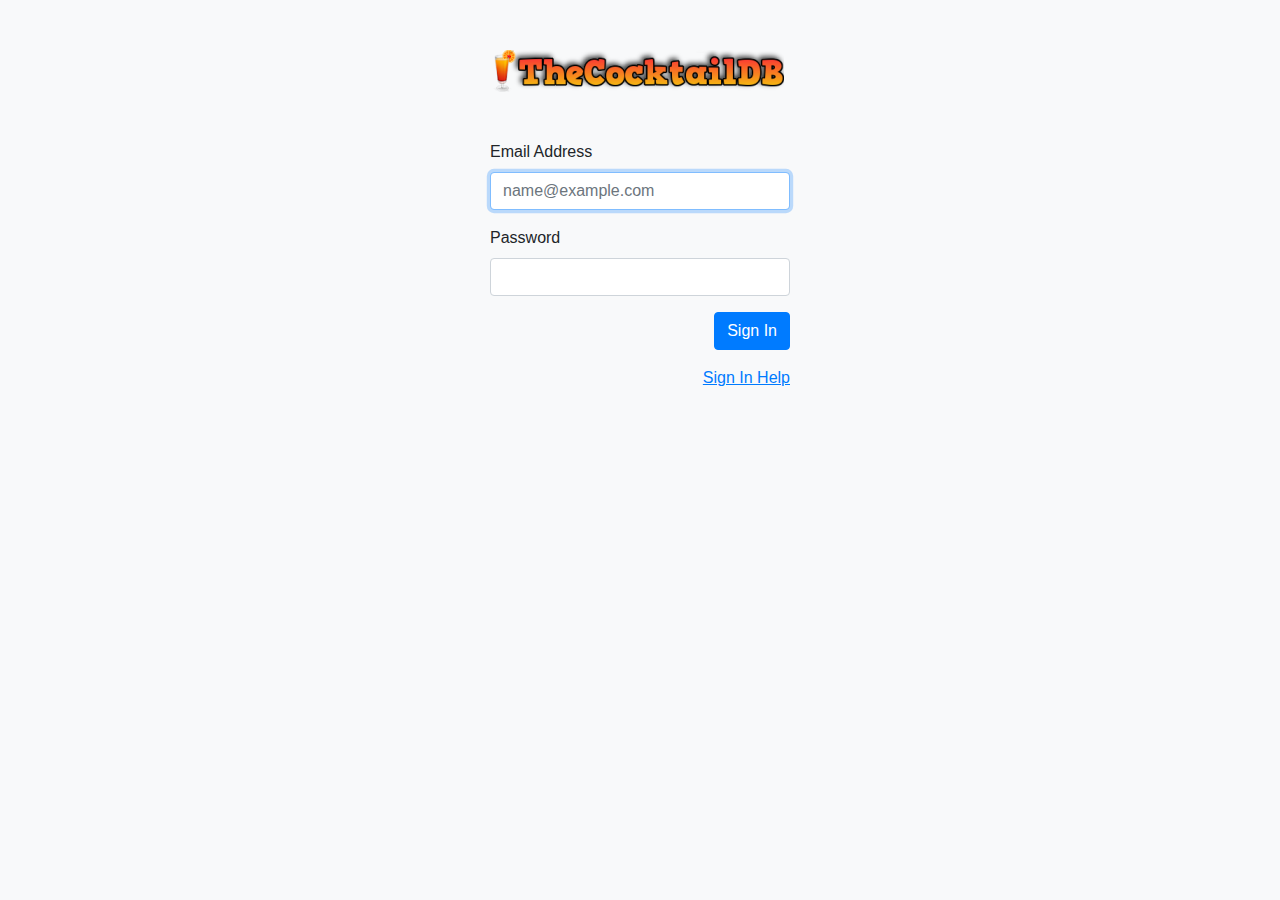
<file: index.html>
<!DOCTYPE html>
<html lang="en">
<head>
    <meta charset="UTF-8">
    <meta name="viewport" content="width=device-width, initial-scale=1.0">
    <meta http-equiv="X-UA-Compatible" content="ie=edge">
    <link rel="stylesheet" href="https://stackpath.bootstrapcdn.com/bootstrap/4.4.1/css/bootstrap.min.css" integrity="sha384-Vkoo8x4CGsO3+Hhxv8T/Q5PaXtkKtu6ug5TOeNV6gBiFeWPGFN9MuhOf23Q9Ifjh" crossorigin="anonymous">
    <link rel="stylesheet" href="style.css">
    <title>TheCocktailDB</title>   
</head>
<body class="bg-light mx-3">
    <main>
        <header class="mw-300 mx-auto">
            <img class="my-5" src="logo.png" alt="The Cocktail DB">
        </header>
        <form class="mw-300 mx-auto">
            <div class="form-group">
                <label for="email-address">Email Address</label>
                <input type="email" class="form-control" id="email-address" aria-describedby="email-help" placeholder="name@example.com">
                <div class="invalid-feedback">
                    Please enter Email Address
                </div>
            </div>
            <div class="form-group">
                <label for="">Password</label>
                <input type="password" class="form-control" id="password" aria-describedby="password-help">
                <div class="invalid-feedback">
                    Please enter Password
                </div>
            </div>
            <div class="d-none mb-3 text-danger" id="message">
                Email Address / Password is invalid.
            </div>
            <div class="clearfix">
                <button type="submit" id="sign-in" class="btn btn-primary clearfix float-right mb-2">Sign In</button>
            </div>
            <div class="clearfix">
                <a class="nav-link float-right px-0" id="signin-help" href="#">Sign In Help</a>
            </div>
        </form>
        <section class="mw-300 mx-auto d-none" id="sign-ins">
            Use one of the following:<br>
            Email: todd@example.com Password: todd<br>
            Email: mike@example.com Password: mike<br>
            Email: test@example.com Password: test
        </section>
    </main>
</body>
<script type="text/javascript" src="index.js"></script>
</html>
</file>
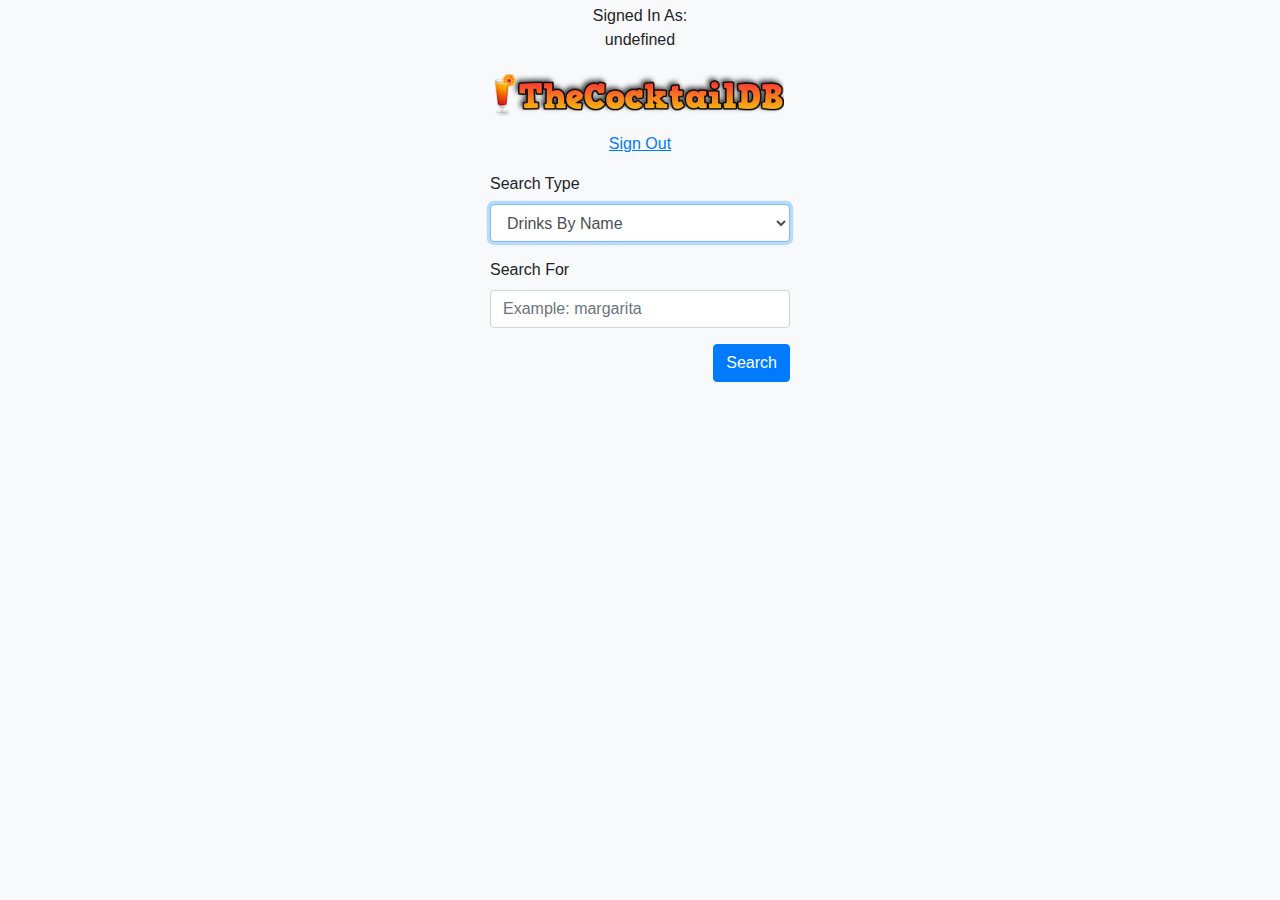
<file: main.html>
<!DOCTYPE html>
<html lang="en">
<head>
    <meta charset="UTF-8">
    <meta name="viewport" content="width=device-width, initial-scale=1.0">
    <meta http-equiv="X-UA-Compatible" content="ie=edge">
    <link rel="stylesheet" href="https://stackpath.bootstrapcdn.com/bootstrap/4.4.1/css/bootstrap.min.css" integrity="sha384-Vkoo8x4CGsO3+Hhxv8T/Q5PaXtkKtu6ug5TOeNV6gBiFeWPGFN9MuhOf23Q9Ifjh" crossorigin="anonymous">
    <link rel="stylesheet" href="style.css">
    <title>TheCocktailDB</title>
</head>
<body class="bg-light">
    <main>
        <header class="mw-300 mx-auto">
            <p class="mb-0 mt-1 text-center">Signed In As:</p>
            <p id="signed-in" class="mb-1 text-center"></p>
            <img class="my-3" src="logo.png" alt="The Cocktail DB">
        </header>
        <nav class="mw-300 mx-auto mb-3 text-center">
            <a id="sign-out" href="#">Sign Out</a>
        </nav>
        <section>
            <form class="mw-300 mx-auto">
                <div class="form-group">
                    <label for="search-type">Search Type</label>
                    <select class="form-control" id="search-type">
                        <option value="search.php?s=">Drinks By Name</option>
                        <option value="filter.php?i=">Drinks By Ingredient Name</option>
                    </select>
                </div>
                <div class="form-group">
                    <label for="search-string">Search For</label>
                    <input type="text" class="form-control" id="search-string" aria-describedby="search-for-help" placeholder="Example: margarita">
                    <div class="invalid-feedback">
                        Please enter Search For
                    </div>
                </div>
                <div>
                    <button type="submit" id="search-btn" class="btn btn-primary clearfix float-right mb-3">Search</button>
                </div>
                </form>
        </section>
        <section id="no-search-results" class="clear-both d-none mw-300 mx-auto text-danger">
            No Drinks Found
        </section>
        <div class="container-fluid">
            <section id="search-results" class="clear-both d-none mw-450 mx-auto mb-3">
            </section>
        </div>
    </main>
</body>
<script type="text/javascript" src="main.js"></script>
</html>
</file>
<file: style.css>
a:link, a:hover {
    text-decoration: underline !important;
}
.clear-both {
    clear: both;
}
.mw-300 {
    max-width: 300px;
}
.mw-450 {
    max-width: 450px;
}
.drink-div:hover {
    transform: scale(1.1);
}
</file>
